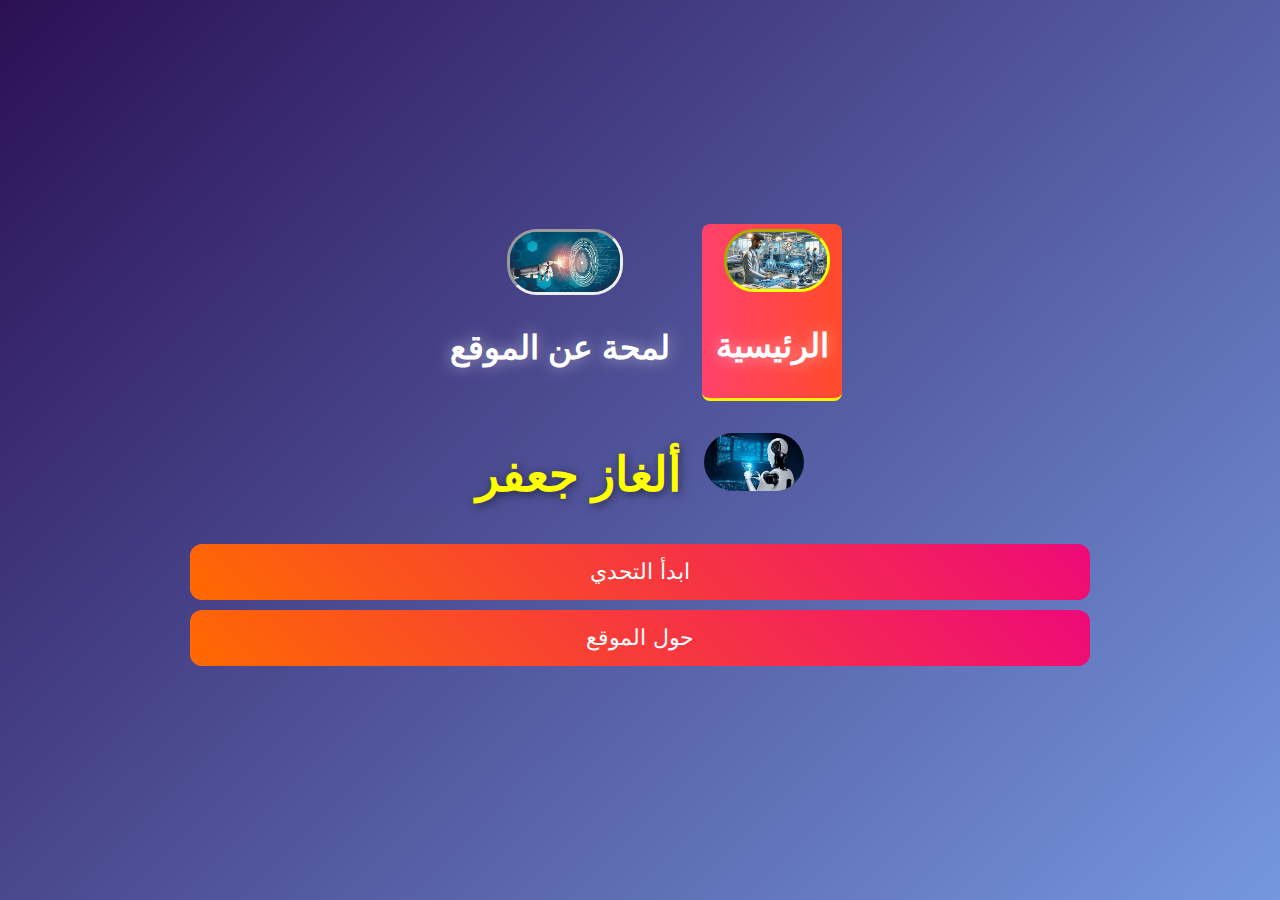
<file: index.html>
<!DOCTYPE html>
<html lang="ar" dir="rtl">
<head>
<meta charset="UTF-8">
<meta name="viewport" content="width=device-width, initial-scale=1.0">
<title>ألغاز جعفر </title>
<link rel="stylesheet" href="styles.css">
<script async src="https://pagead2.googlesyndication.com/pagead/js/adsbygoogle.js?client=ca-pub-1130127907770313"
     crossorigin="anonymous"></script>
</head>
<body>
<div class="container">

  <!-- القائمة الرئيسية في المنتصف -->
  <div class="top-menu-center">
    <span class="menu-item active">
      <img style="width:100px;border-radius: 30px;border: inset;border-color:yellow ;margin-left:10px;margin-bottom: -10px;" src="OIP (5).jpg" alt="">
     <h2>الرئيسية</h2>        
    </span>
    <span class="menu-item" onclick="goAbout()">
       <img style="width:110px;border-radius: 30px;border:inset;border-color: red,;margin-left:10px;margin-bottom: -10px;" src="OIP (7).jpg" alt="">
     <h2>  لمحة عن الموقع </h2>
    </span>
  </div>

  <h1 style="color:yellow;" id="site-title">
    <img src="OIP (1).jpg" alt=" تعذر اظهار الصورة استخدم موقع حدث يقبل هذا النوع من الصور"style="width:100px; margin-left:10px;border-radius:30px;">
    ألغاز جعفر
  </h1>

  <!-- الأزرار -->
  <button class="interactive-btn" onclick="startQuiz()">ابدأ التحدي</button>
  <button class="interactive-btn" onclick="goAbout()">حول الموقع</button>
</div>

<script>
function startQuiz() {
    window.location.href = 'levels.html';
}

function goAbout() {
    window.location.href = 'about.html';
}
</script>
</body>
</html>
</file>
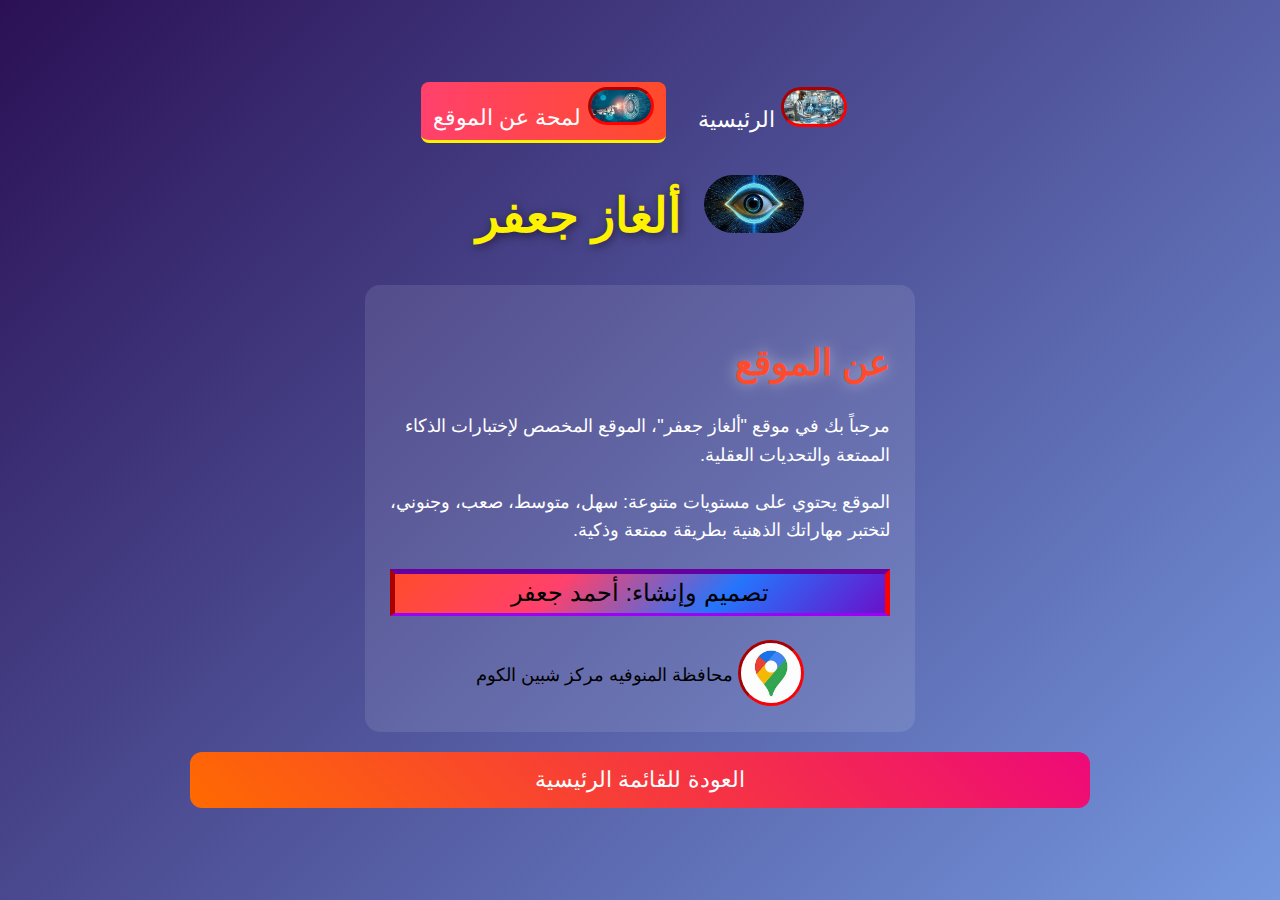
<file: about.html>
<!DOCTYPE html>
<html lang="ar" dir="rtl">
<head>
<meta charset="UTF-8">
<meta name="viewport" content="width=device-width, initial-scale=1.0">
<title>حول الموقع</title>
<link rel="stylesheet" href="styles.css">
<style>@keyframes float {
  0% { transform: translateY(0px); }
  50% { transform: translateY(-5px); }
  100% { transform: translateY(0px); }
}</style>
<script async src="https://pagead2.googlesyndication.com/pagead/js/adsbygoogle.js?client=ca-pub-1130127907770313"
     crossorigin="anonymous"></script>
</head>
<body>
<div class="container">

  <!-- القائمة الرئيسية في المنتصف -->
  <div class="top-menu-center">
    <span class="menu-item" onclick="goHome()">
      <img style="width:60px;border-radius: 30px;border: inset;border-color: red;" src="OIP (5).jpg" alt="">
      الرئيسية
    </span>
    <span class="menu-item active">
      <img style="width:60px;border-radius: 30px;border: inset;border-color: red;" src="OIP (7).jpg" alt="">
      لمحة عن الموقع</span>
  </div>

  <h1 id="site-title">
    <img src="OIP.jpg" alt=" تعذر اظهار الصورة استخدم موقع حدث يقبل هذا النوع من الصور"style="width:100px; margin-left:10px;border-radius:30px;">
    ألغاز جعفر    
  </h1>

  <!-- محتوى حول الموقع -->
  <div class="about-card">
    <h1 style="color: #ff4b2b;">عن الموقع</h1>
    <p>مرحباً بك في موقع "ألغاز جعفر"، الموقع المخصص لإختبارات الذكاء الممتعة والتحديات العقلية.</p>
    <p>الموقع يحتوي على مستويات متنوعة: سهل، متوسط، صعب، وجنوني، لتختبر مهاراتك الذهنية بطريقة ممتعة وذكية.</p>
    <p style="border-color: red;border:inset;background: linear-gradient(-45deg, #6a11cb, #2575fc, #ff416c, #ff4b2b);font-size:x-large;color:black;
    ;text-align: center; border-block-start-color: rgb(156, 3, 245);border-block-start-width:5px;
    border-block-end-color:rgb(156, 3, 245) ;border-block-start-width:5px;border-left-color:red ;
    border-left-width: 5px;border-right-color: red; border-right-width: 5px;
    ">تصميم وإنشاء: أحمد جعفر</p>
    <p style="font-size:large;color:black;font-weight: 300
    ;text-align:center;">
    <img style="width: 60px;border-radius: 40px;border: inset;border-color: red;margin-bottom: -25px;" src="OIP (6).jpg" alt="">
    محافظة المنوفيه مركز شبين الكوم</p>
  </div>
  <!-- زر العودة للقائمة الرئيسية -->
  <button class="interactive-btn" onclick="goHome()">العودة للقائمة الرئيسية</button>
</div>

<script>
function goHome() {
    window.location.href = 'index.html';
}
</script>
</body>
</html>
</file>
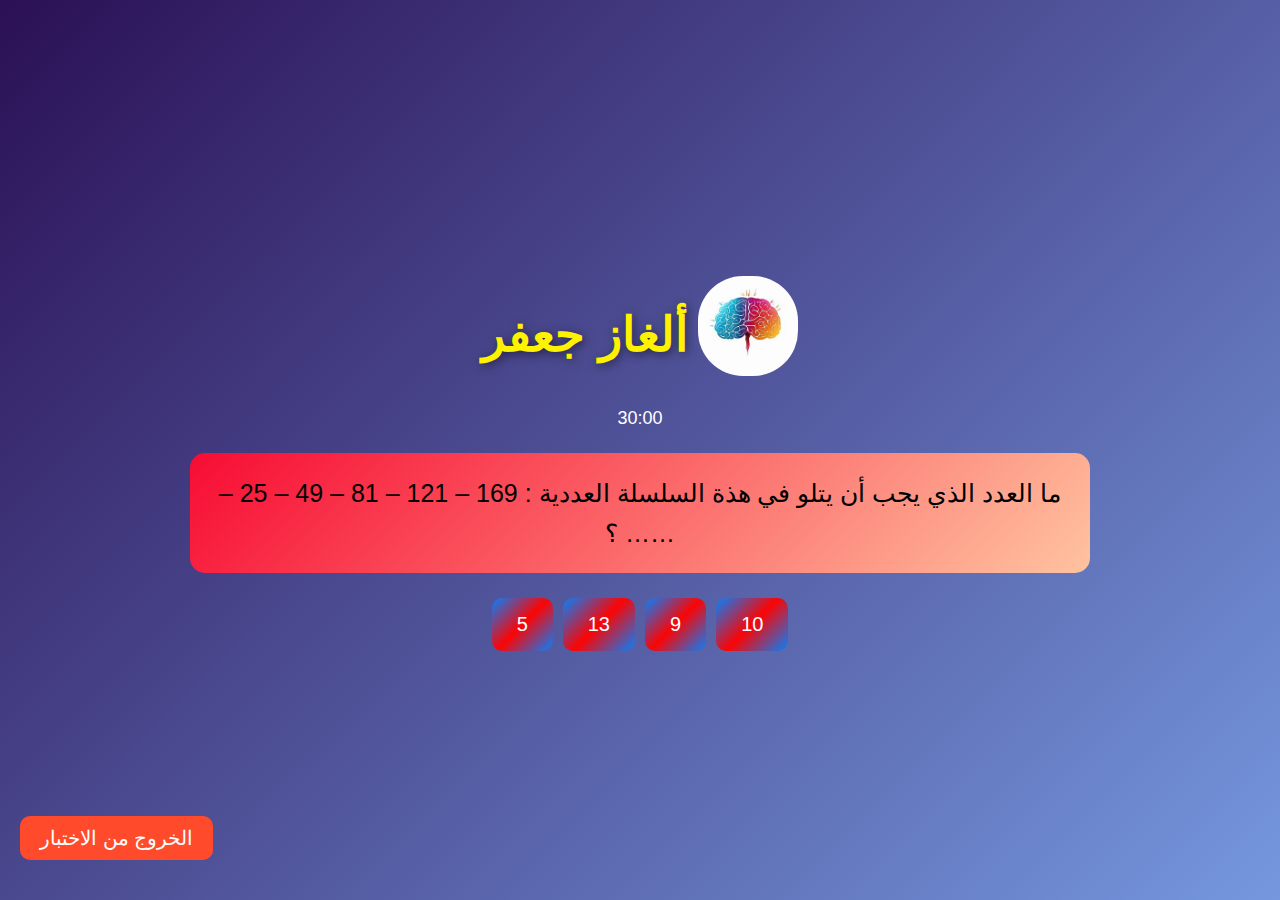
<file: easy.html>
<!DOCTYPE html>
<html lang="ar" dir="rtl">
<head>
<meta charset="UTF-8">
<meta name="viewport" content="width=device-width, initial-scale=1.0">
<title> ألغاز جعفر - سهل</title>
<link rel="stylesheet" href="styles.css">
<script async src="https://pagead2.googlesyndication.com/pagead/js/adsbygoogle.js?client=ca-pub-1130127907770313"
     crossorigin="anonymous"></script>
</head>
<body>
<div class="container">
  <h1 id="site-title"><img style="border-radius: 45px;width: 100px;margin-left: 10px;margin-bottom: -25px;" src="OIP (4).jpg" >ألغاز جعفر </h1>

  <!-- المؤقت -->
  <div id="timer">30:00</div>

  <!-- السؤال -->
  <div id="quiz-container">
    <div id="question" class="question-box">السؤال هنا</div>
    <div class="options" id="options-container"></div>
  </div>

</div>

<script src="quiz.js"></script>
<script>
startQuiz('easy'); // يبدأ اختبار المستوى السهل
</script>
</body>
</html>
</file>
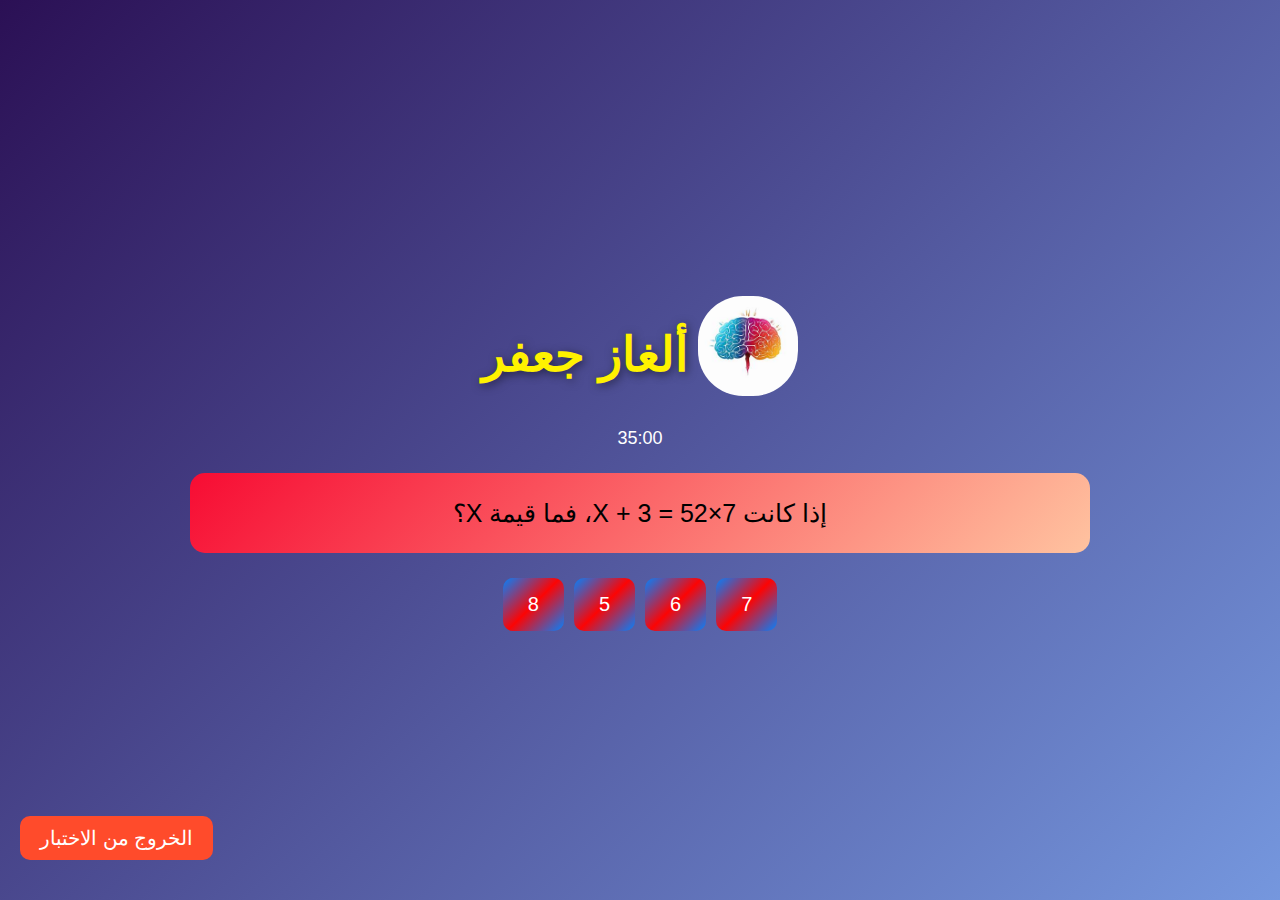
<file: hard.html>
<!DOCTYPE html>
<html lang="ar" dir="rtl">
<head>
<meta charset="UTF-8">
<meta name="viewport" content="width=device-width, initial-scale=1.0">
<title> ألغاز جعفر - صعب</title>
<link rel="stylesheet" href="styles.css">
<script async src="https://pagead2.googlesyndication.com/pagead/js/adsbygoogle.js?client=ca-pub-1130127907770313"
     crossorigin="anonymous"></script>
</head>
<body>
<div class="container">

  <h1 id="site-title"><img style="border-radius: 45px;width: 100px;margin-left: 10px;margin-bottom: -25px;" src="OIP (4).jpg" >ألغاز جعفر </h1>

  <!-- المؤقت -->
  <div id="timer">35:00</div>

  <!-- السؤال -->
  <div id="quiz-container">
    <div id="question" class="question-box">السؤال هنا</div>
    <div class="options" id="options-container"></div>
  </div>

</div>

<script src="quiz.js"></script>
<script>
startQuiz('hard'); // يبدأ اختبار المستوى الصعب
</script>
</body>
</html>
</file>
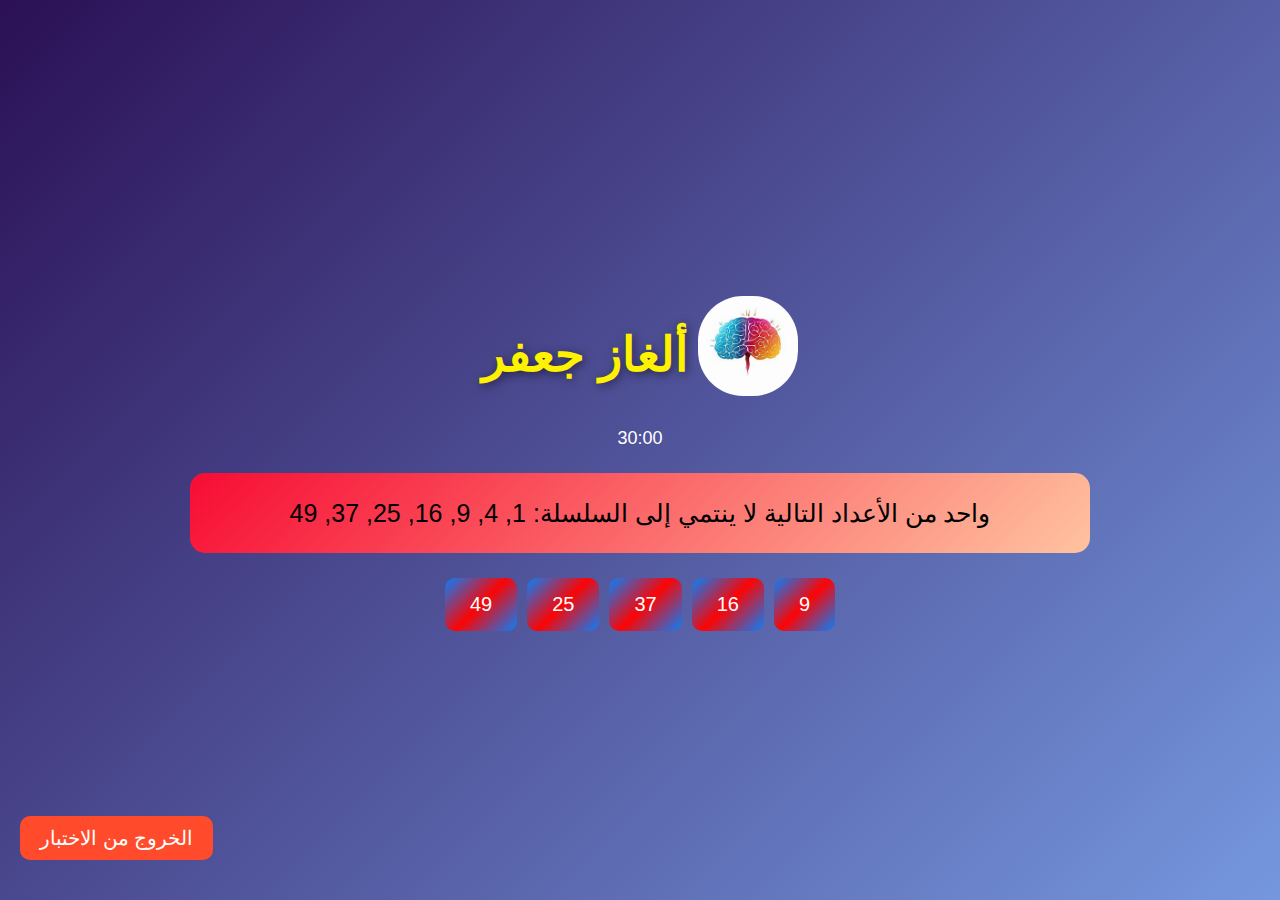
<file: insane.html>
<!DOCTYPE html>
<html lang="ar" dir="rtl">
<head>
<meta charset="UTF-8">
<meta name="viewport" content="width=device-width, initial-scale=1.0">
<title> ألغاز جعفر - جنوني</title>
<link rel="stylesheet" href="styles.css">
<script async src="https://pagead2.googlesyndication.com/pagead/js/adsbygoogle.js?client=ca-pub-1130127907770313"
     crossorigin="anonymous"></script>
</head>
<body>
<div class="container">

  <h1 id="site-title"><img style="border-radius: 45px;width: 100px;margin-left: 10px;margin-bottom: -25px;" src="OIP (4).jpg" >ألغاز جعفر </h1>

  <!-- المؤقت -->
  <div id="timer">30:00</div>

  <!-- السؤال -->
  <div id="quiz-container">
    <div id="question" class="question-box">السؤال هنا</div>
    <div class="options" id="options-container"></div>
  </div>

</div>

<script src="quiz.js"></script>
<script>
startQuiz('insane'); // يبدأ اختبار المستوى الجنوني
</script>

</body>
</html>
</file>
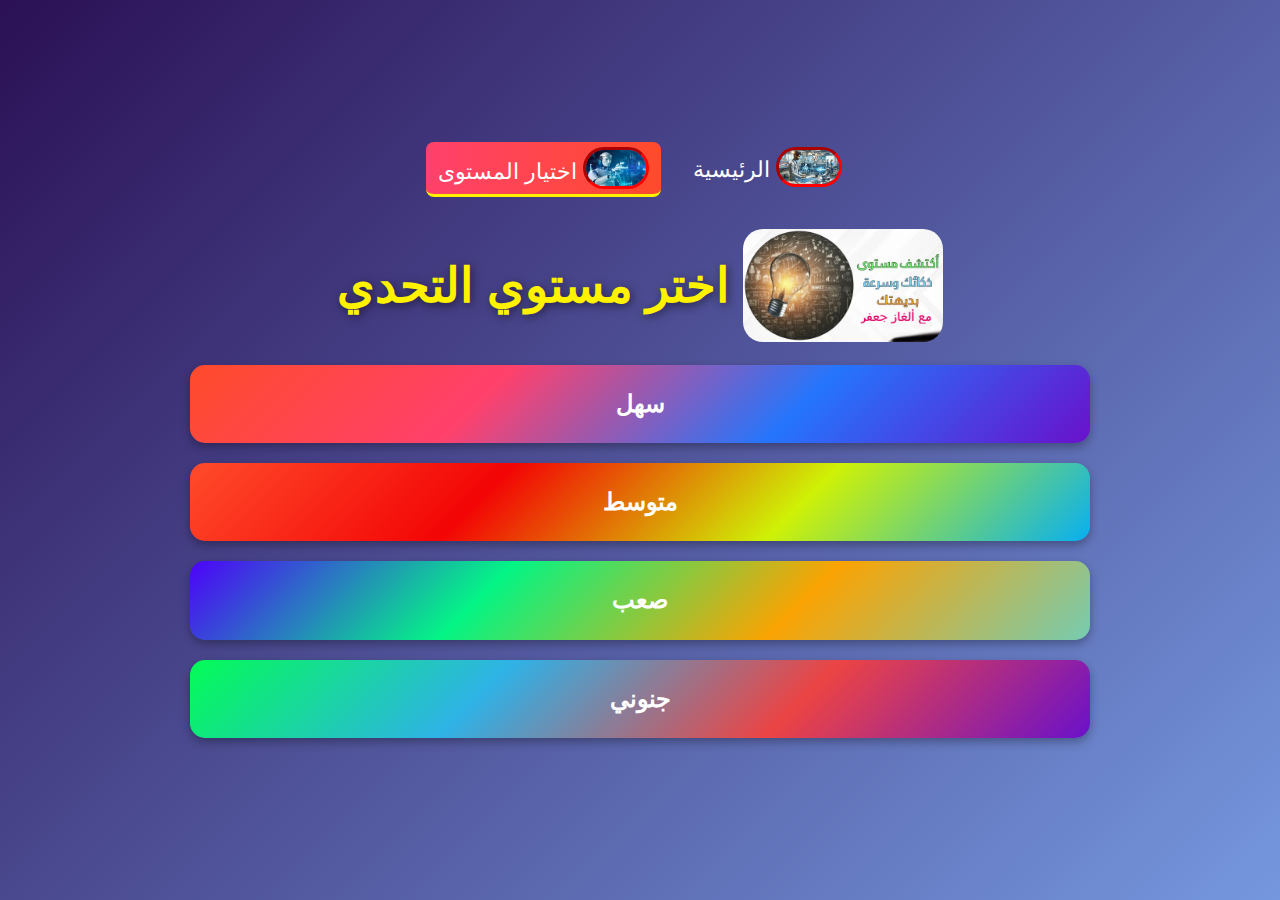
<file: levels.html>
<!DOCTYPE html>
<html lang="ar" dir="rtl">
<head>
<meta charset="UTF-8">
<meta name="viewport" content="width=device-width, initial-scale=1.0">
<title>اختيار المستوى</title>
<link rel="stylesheet" href="styles.css">
<script async src="https://pagead2.googlesyndication.com/pagead/js/adsbygoogle.js?client=ca-pub-1130127907770313"
     crossorigin="anonymous"></script>
</head>
<body>
<div class="container">

  <!-- القائمة الرئيسية في المنتصف -->
  <div class="top-menu-center">
    <span class="menu-item" onclick="goHome()">
      <img style="width:60px;border-radius: 30px;border: inset;border-color: red;margin-bottom: -10px;" src="OIP (5).jpg" alt="">
   الرئيسية </span>
    <span class="menu-item active">
      <img style="width:60px;border-radius: 30px;border: inset;border-color: red;margin-bottom: -10px;" src="OIP (8).jpg" alt="">
      اختيار المستوى</span>
  </div>

  <h1 id="site-title">
    <img style="width: 200px;border-radius: 20px;margin-bottom: -40px;" src="اختبار-الذكاء-artguru.png" alt="">
    اختر مستوي التحدي
  </h1>

  <!-- خانات المستويات -->
  <div class="levels-container">
    <div class="level-card easy" onclick="goLevel('easy.html')"> سهل
    </div>
    <div class="level-card medium" onclick="goLevel('medium.html')">      متوسط</div>
    <div class="level-card hard" onclick="goLevel('hard.html')">     صعب
    </div>
    <div style="margin-bottom: 20px;" class="level-card insane" onclick="goLevel('insane.html')">جنوني  </div>
</div>

<script>
function goHome() {
    window.location.href = 'index.html';
}

function goLevel(page) {
    window.location.href = page;
}
</script>
</body>
</html>
</file>
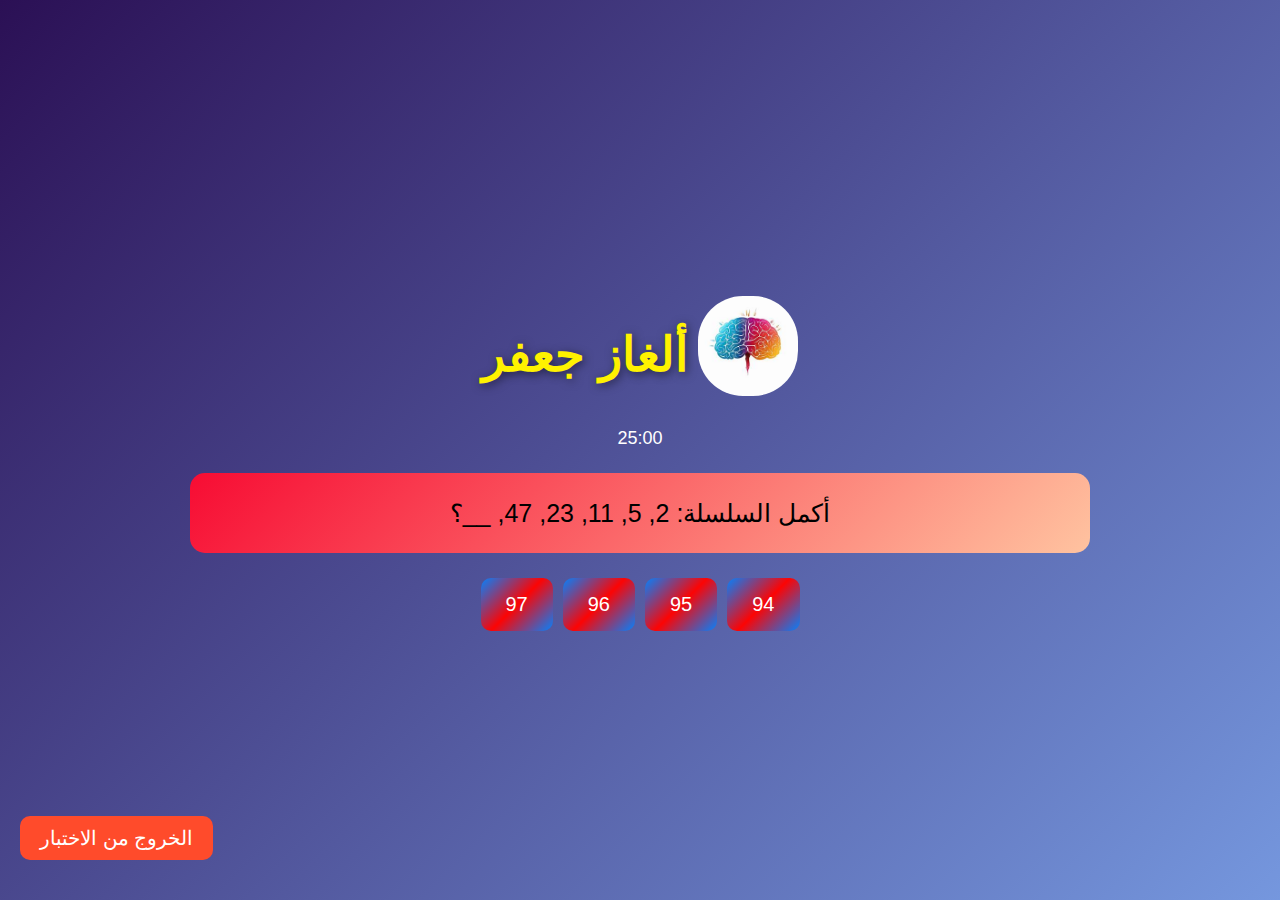
<file: medium.html>
<!DOCTYPE html>
<html lang="ar" dir="rtl">
<head>
<meta charset="UTF-8">
<meta name="viewport" content="width=device-width, initial-scale=1.0">
<title> ألغاز جعفر - متوسط </title>
<link rel="stylesheet" href="styles.css">
<script async src="https://pagead2.googlesyndication.com/pagead/js/adsbygoogle.js?client=ca-pub-1130127907770313"
     crossorigin="anonymous"></script>
</head>
<body>
<div class="container">
  
  <h1 id="site-title"><img style="border-radius: 45px;width: 100px;margin-left: 10px;margin-bottom: -25px;" src="OIP (4).jpg" >ألغاز جعفر </h1>

  <!-- المؤقت -->
  <div id="timer">25:00</div>

  <!-- السؤال -->
  <div id="quiz-container">
    <div id="question" class="question-box">السؤال هنا</div>
    <div class="options" id="options-container"></div>
  </div>

</div>

<script src="quiz.js"></script>
<script>
startQuiz('medium'); // يبدأ اختبار المستوى المتوسط
</script>
</body>
</html>
</file>
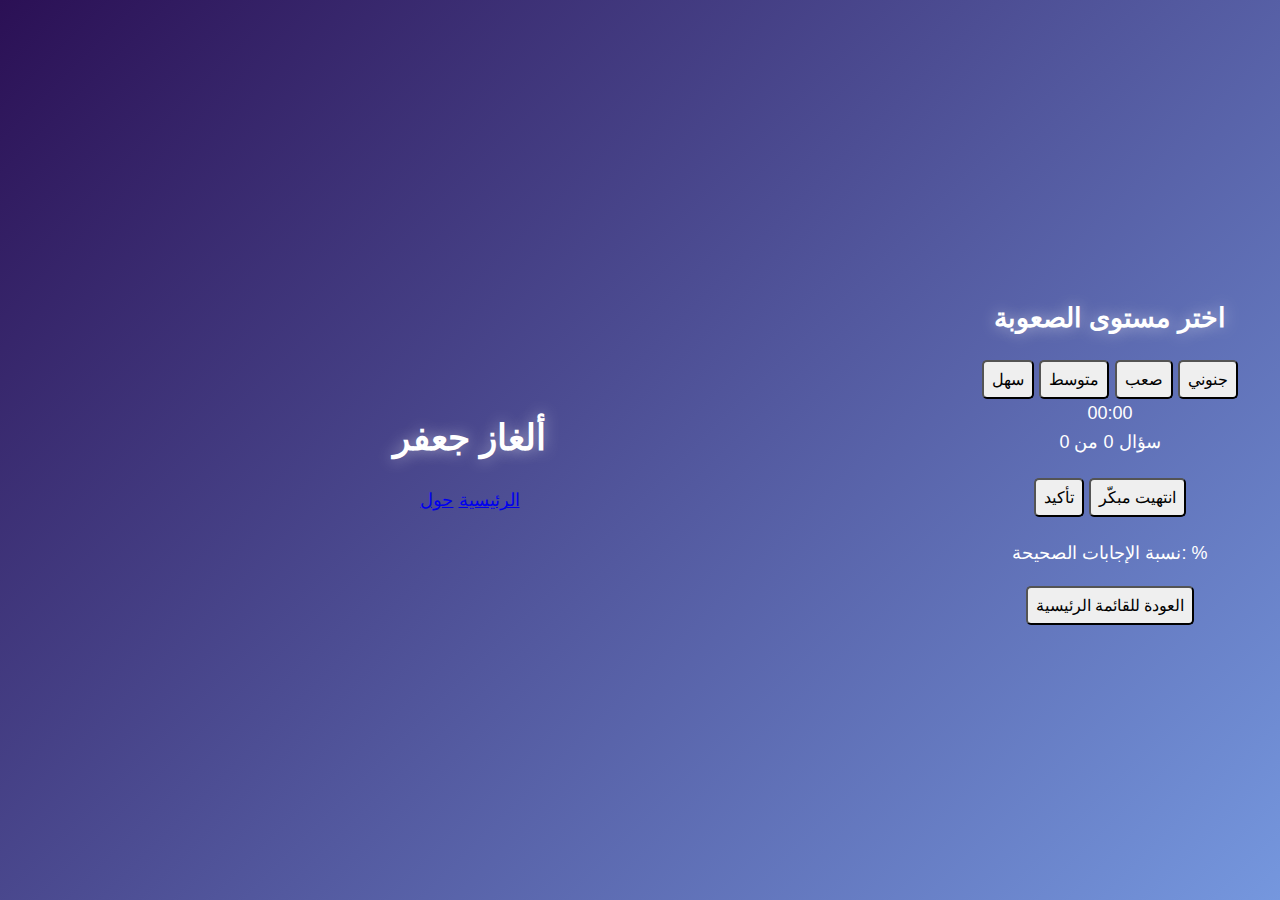
<file: quiz.html>
<!doctype html>
<meta name="viewport" content="width=device-width,initial-scale=1">
<title>اختبار — ألغاز جعفر</title>
<link rel="stylesheet" href="styles.css">
<script async src="https://pagead2.googlesyndication.com/pagead/js/adsbygoogle.js?client=ca-pub-1130127907770313"
     crossorigin="anonymous"></script>
</head>
<body>
<header class="main-header">
<div class="container">
<h1 id="site-title-small">ألغاز جعفر</h1>
<nav class="main-nav">
<a href="index.html">الرئيسية</a>
<a href="about.html">حول</a>
</nav>
</div>
</header>


<main class="container quiz-container" id="app">
<section id="level-select" class="center">
<h2>اختر مستوى الصعوبة</h2>
<div class="levels">
<button class="level-btn" data-level="easy">سهل</button>
<button class="level-btn" data-level="medium">متوسط</button>
<button class="level-btn" data-level="hard">صعب</button>
<button class="level-btn" data-level="insane">جنوني</button>
</div>
</section>


<section id="quiz-screen" class="hidden">
<div class="quiz-top">
<div id="timer">00:00</div>
<div id="progress">سؤال <span id="current">0</span> من <span id="total">0</span></div>
</div>


<div id="question-area">
<h3 id="question-text"></h3>
<div id="options"></div>
</div>


<div class="quiz-actions">
<button id="submit-answer" class="btn">تأكيد</button>
<button id="finish-early" class="btn ghost">انتهيت مبكّر</button>
</div>
</section>


<section id="result-screen" class="hidden center">
<h2 id="result-title"></h2>
<p id="result-message"></p>
<p>نسبة الإجابات الصحيحة: <span id="result-percent"></span>%</p>
<button id="back-to-menu" class="btn">العودة للقائمة الرئيسية</button>
</section>


</main>


<script src="script.js"></script>
<script src="quiz.js"></script>
</body>
</html>
</file>
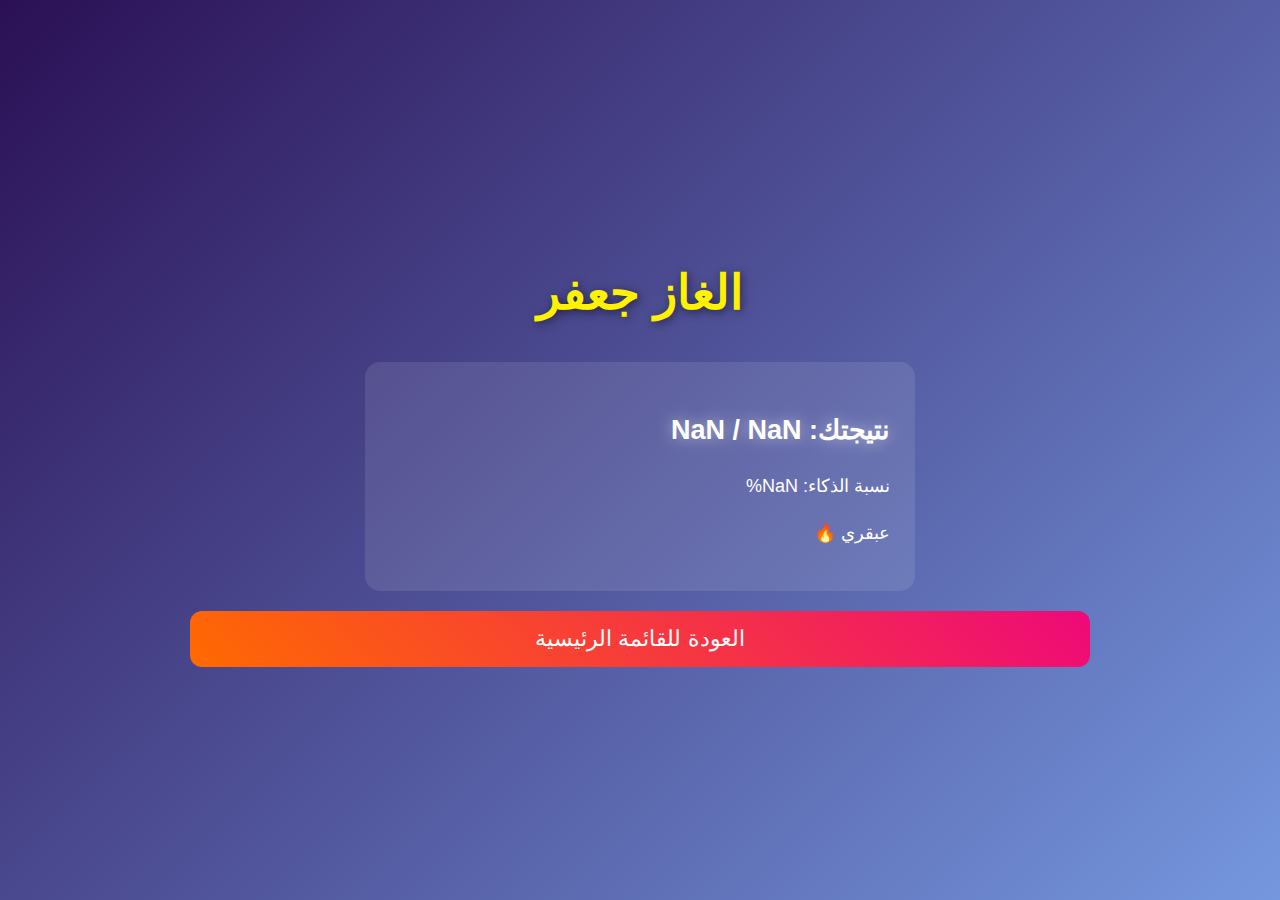
<file: result.html>
<!DOCTYPE html>
<html lang="ar" dir="rtl">
<head>
<meta charset="UTF-8">
<meta name="viewport" content="width=device-width, initial-scale=1.0">
<title>النتيجة</title>
<link rel="stylesheet" href="styles.css">
<script async src="https://pagead2.googlesyndication.com/pagead/js/adsbygoogle.js?client=ca-pub-1130127907770313"
     crossorigin="anonymous"></script>
</head>
<body>
<div class="container">

  <h1 id="site-title">الغاز جعفر</h1>

  <div class="about-card" id="result-card"></div>

  <button class="interactive-btn" onclick="goHome()">العودة للقائمة الرئيسية</button>

</div>

<script>
function goHome() {
  window.location.href = 'index.html';
}

function showResult() {
  const params = new URLSearchParams(window.location.search);
  const score = parseInt(params.get('score'));
  const total = parseInt(params.get('total'));
  const percent = Math.round((score/total)*100);

  let message = '';
  if (percent < 40) message = 'حظاً موفقاً في المرة القادمة';
  else if (percent < 70) message = 'مستوى ذكاء جيد، استمر في التطوير';
  else if (percent < 90) message = 'مستوى ذكاء ممتاز';
  else message = 'عبقري 🔥';

  document.getElementById('result-card').innerHTML =
    `<h2>نتيجتك: ${score} / ${total}</h2>
     <p>نسبة الذكاء: ${percent}%</p>
     <p>${message}</p>`;
}

showResult();
</script>
</body>
</html>
</file>
<file: styles.css>
/* الخلفية */
body {
    font-family: "Cairo", sans-serif;
    background: linear-gradient(-45deg, #521515, #f760bd, #5084d3, #ff4b2b);
    background-size: 400% 400%;
    animation: gradientMove 15s ease infinite;
    color: white;
    padding: 0 20px 120px 20px; /* فوق 0 - يمين 20 - تحت 120px علشان الفوتر */
}
/*حركة الخلفية */
@keyframes gradientMove {
    0% {background-position: 0% 50%;}
    50% {background-position: 100% 50%;}
    100% {background-position: 0% 50%;}
}

/* القائمة الرئيسية */
.top-menu {
  width: 100%;
  padding: 15px 20px;
  display: flex;
  justify-content: flex-end;
  gap: 20px;
  background: rgba(0,0,0,0.3);
  position: fixed;
  top: 0;
  left: 0;
  z-index: 100;
}

.menu-item {
  font-size: 20px; 
  cursor: pointer;
  padding: 5px 10px;
  transition: all 0.3s ease;
  color: white;
}

.menu-item:hover {
  color: #ffeb3b;
}

.menu-item.active {
  border-bottom: 3px solid #fff200;
}

/* العنوان */
h1#site-title {
  font-size: 48px;
  margin-bottom: 30px;
  color: #fff200;
  animation: wave 3s infinite ease-in-out;
  text-shadow: 2px 2px 10px rgba(0,0,0,0.5);
}

/* حركة التموج */
@keyframes wave {
  0%,100% { transform: translateY(0); }
  50% { transform: translateY(-8px); }
}

/* الحاوية */
.container {
  text-align: center;
  width: 350px;
  margin-top: 80px; /* لتكون تحت القائمة */
}

/* الأزرار */
.interactive-btn {
  display: block;
  width: 100%;
  background: linear-gradient(45deg, #ff6a00, #ee0979);
  color: white;
  font-size: 22px;
  margin: 10px 0;
  padding: 15px 0;
  border: none;
  border-radius: 12px;
  cursor: pointer;
  transition: all 0.3s ease;
  text-decoration: none;
}

.interactive-btn:hover {
  transform: scale(1.05);
  background: linear-gradient(45deg, #f7971e, #ffd200);
  color: #2b1055;
}
/* القائمة الرئيسية في المنتصف */
.top-menu-center {
  width: 100%;
  display: flex;
  justify-content: center;
  gap: 30px;
  margin-bottom: 40px;
}

.top-menu-center .menu-item {
  font-size: 22px;
  cursor: pointer;
  padding: 5px 12px;
  transition: all 0.3s ease;
  color: white;
}

.top-menu-center .menu-item:hover {
  color: #ffeb3b;
}

.top-menu-center .menu-item.active {
  border-bottom: 3px solid #fff200;
}

/* الكارد */
.about-card {
  background: rgba(255, 255, 255, 0.1);
  padding: 25px;
  border-radius: 15px;
  margin-bottom: 20px;
  text-align: right;
  line-height: 1.6;
  max-width: 500px;
  margin-left: auto;
  margin-right: auto;
  transition: all 0.3s ease;
}

.about-card:hover {
  background: rgba(255, 255, 255, 0.2);
  transform: scale(1.02);
}
.levels-container {
  display: flex;
  flex-direction: column;
  gap: 20px;
  margin-top: 40px;
}

/* الخانة العامة */
.level-card {
  padding: 20px 0;
  border-radius: 15px;
  font-size: 24px;
  font-weight: bold;
  text-align: center;
  cursor: pointer;
  transition: all 0.3s ease;
  color: white;
  box-shadow: 0 4px 10px rgba(0,0,0,0.3);
}

/* ألوان كل مستوى */
.level-card.easy { background: linear-gradient(-45deg, #6a11cb, #2575fc, #ff416c, #ff4b2b); }       /* أخضر */
.level-card.medium { background: linear-gradient(-45deg, #07aff1, #cef106, #f30505, #ff4b2b); }     /* أزرق */
.level-card.hard { background:  linear-gradient(-45deg, #76ccb2, #faa303, #04f585, #4d02fa); }       /* برتقالي */
.level-card.insane { background: linear-gradient(-45deg, #6a11cb, #ec4444, #2fb2e6, #03fc56); }     /* أحمر */

/* تأثير عند المرور بالماوس */
.level-card:hover {
  transform: scale(1.05);
  filter: brightness(1.2);
  box-shadow: 0 6px 15px rgba(0,0,0,0.5);
}
body {
  margin: 0;
  font-family: 'Arial', sans-serif;
  background: linear-gradient(135deg, #2b1055, #7597de);
  color: #fff;
  display: flex;
  justify-content: center;
  align-items: center;
  min-height: 100vh;
}

.container {
  text-align: center;
  width: 90%;
  max-width: 900px;
}

#site-title {
  font-size: 48px;
  margin-bottom: 20px;
  animation: wave 3s infinite ease-in-out;
}

@keyframes wave {
  0%, 100% { transform: translateY(0); }
  50% { transform: translateY(-8px); }
}

.top-menu-center {
  display: flex;
  justify-content: center;
  gap: 20px;
  margin-bottom: 30px;
}

.menu-item {
  font-size: 24px;
  cursor: pointer;
  padding: 5px 15px;
  border-radius: 8px;
  transition: 0.3s;
}

.menu-item.active, .menu-item:hover {
  background: linear-gradient(90deg, #ff416c, #ff4b2b);
  color: #fff;
}

#quiz-container {
  margin-top: 20px;
}

.options {
  display: flex;
  justify-content: center;
  flex-wrap: wrap;
}
body {
  margin: 0;
  padding: 0;
  font-family: "Cairo", sans-serif;
  background: linear-gradient(135deg, #2b1055, #7597de);
  min-height: 100vh;
  display: flex;
  justify-content: center;
  align-items: center;
}

.container {
  text-align: center;
  color: white;
}

h1, h2, h3 {
  margin-bottom: 20px;
  text-shadow: 0 0 15px #ffffff80;
}

/* خانات اختيار المستوى */
.level-box {
  width: 260px;
  margin: 12px auto;
  padding: 14px 0;
  border-radius: 12px;
  cursor: pointer;
  font-size: 22px;
  background: rgba(255,255,255,0.15);
  backdrop-filter: blur(6px);
  transition: 0.3s;
}

.level-box:hover {
  transform: scale(1.08);
  background: rgba(255,255,255,0.35);
}

/* صفحة الكويز */
#quizContainer {
  text-align: center;
  color: white;
  width: 90%;
  max-width: 600px;
}

#questionText {
  font-size: 25px;
  margin-bottom: 25px;
}

/* شكل الاختيارات (A) جنب بعض */
#options {
  display: flex;
  justify-content: center;
  flex-wrap: wrap;
  gap: 14px;
}

.option {
  padding: 12px 20px;
  font-size: 20px;
  border: none;
  border-radius: 10px;
  background: rgba(255,255,255,0.20);
  color: white;
  cursor: pointer;
  transition: 0.3s;
}

.option:hover {
  background: #ffd700;
  color: black;
  transform: scale(1.12);
}

/* النتيجة */
#result {
  text-align: center;
  color: white;
}

/* التصميم للأجهزة المختلفة */
/* ===== التصميم الأساسي للكمبيوتر واللاب ===== */
body {
  font-size: 18px;
  line-height: 1.6;
  margin: 0;
  padding: 0;
  font-family: Arial, sans-serif;
}

.container {
  width: 1200px; /* العرض الافتراضي للكمبيوتر */
  margin: 0 auto;
  padding: 20px;
}

/* ===== للجوال ===== */
@media (max-width: 768px) {
  body {
    font-size: 14px;
  }
  .container {
    width: 100%;
    padding: 10px;
  }
  nav, header, footer {
    padding: 5px;
    text-align: center;
  }
  img {
    max-width: 100%;
    height: auto;
  }
  .grid {
    display: block; /* تحويل أي grid لشكل عمودي للموبايل */
  }
}

/* ===== للتابلت ===== */
@media (max-width: 1024px) {
  body {
    font-size: 16px;
  }
  .container {
    width: 90%;
    padding: 15px;
  }
  .grid {
    display: grid;
    grid-template-columns: repeat(2, 1fr); /* أعمدة مريحة للتابلت */
    gap: 15px;
  }
}

/* ===== تحسين العناصر المشتركة ===== */
button, input, select, textarea {
  font-size: 1rem;
  padding: 8px;
  border-radius: 5px;
}

img, video, iframe {
  max-width: 100%;
  height: auto;
}
/* تصميم أساسي للكمبيوتر */
.question-block {
  display: flex;
  flex-direction: column; /* أو row لو تحب الاختيارات جنب بعض */
  gap: 20px; /* المسافة بين الاختيارات والزرار */
}

.options button {
  margin-bottom: 10px;
}

.submit-btn {
  align-self: flex-start; /* يثبت مكان الزرار على يسار أو يمين */
  padding: 10px 20px;
  font-size: 16px;
}

/* تصميم للجوال */
@media (max-width: 768px) {
  .question-block {
    gap: 10px; /* تصغير المسافة على الموبايل */
  }

  .submit-btn {
    align-self: center; /* الزرار يكون في منتصف الشاشة */
    width: 100%; /* يشغل كامل عرض الشاشة تقريبًا */
    font-size: 14px;
  }
}
</file>
